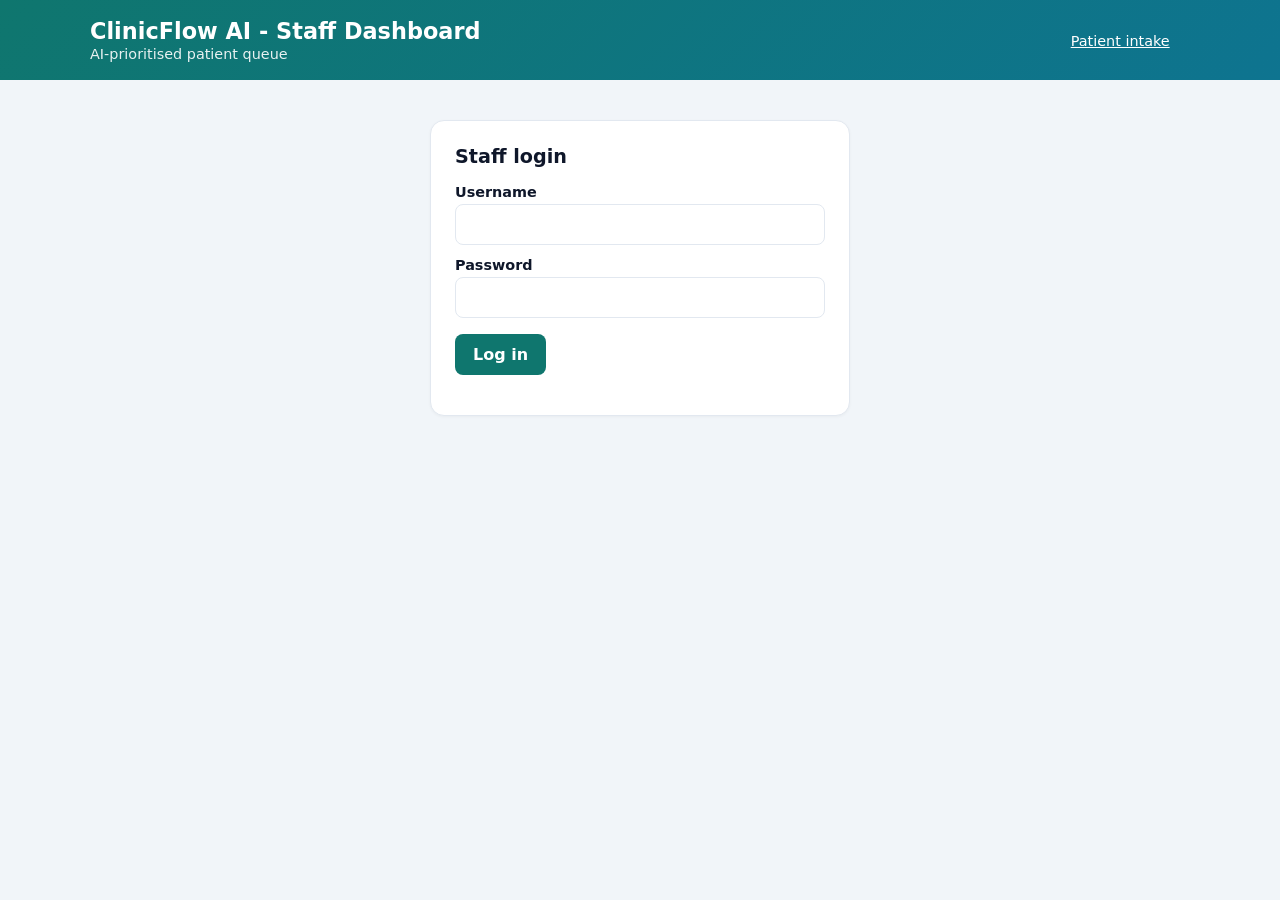
<file: static/admin.html>
<!DOCTYPE html>
<html lang="en">
<head>
  <meta charset="UTF-8" />
  <meta name="viewport" content="width=device-width, initial-scale=1.0" />
  <title>ClinicFlow AI - Staff Dashboard</title>
  <link rel="icon" href="data:image/svg+xml,<svg xmlns=%22http://www.w3.org/2000/svg%22 viewBox=%220 0 100 100%22><rect width=%22100%22 height=%22100%22 rx=%2220%22 fill=%22%230f766e%22/><path d=%22M40 20h20v20h20v20H60v20H40V60H20V40h20z%22 fill=%22white%22/></svg>" />
  <link rel="stylesheet" href="/static/styles.css" />
</head>
<body>
<header>
  <div class="bar">
    <div><h1>ClinicFlow AI - Staff Dashboard</h1><p>AI-prioritised patient queue</p></div>
    <div><a href="/">Patient intake</a> &nbsp; <span id="who" class="hidden"></span> &nbsp; <a href="#" id="logout" class="hidden">Log out</a></div>
  </div>
</header>
<main class="wide">
  <section class="card" id="login-section" style="max-width:420px;margin:40px auto">
    <h2>Staff login</h2>
    <form id="login-form">
      <label for="username">Username</label>
      <input id="username" required autocomplete="username" />
      <label for="password">Password</label>
      <input id="password" type="password" required autocomplete="current-password" />
      <div id="login-error" class="alert error hidden"></div>
      <p><button type="submit">Log in</button></p>
    </form>
  </section>

  <section id="dashboard" class="hidden">
    <div class="stats">
      <div class="stat"><div class="n" id="s-total">0</div><div class="l">Total intakes</div></div>
      <div class="stat"><div class="n" id="s-emergency" style="color:var(--red)">0</div><div class="l">Emergency</div></div>
      <div class="stat"><div class="n" id="s-urgent" style="color:var(--amber)">0</div><div class="l">Urgent</div></div>
      <div class="stat"><div class="n" id="s-routine" style="color:var(--green)">0</div><div class="l">Routine</div></div>
      <div class="stat"><div class="n" id="s-booked">0</div><div class="l">Appointments booked</div></div>
    </div>
    <div class="card">
      <div style="display:flex;justify-content:space-between;align-items:center;gap:10px;flex-wrap:wrap">
        <h2 style="margin:0">Patient queue (sorted by AI urgency)</h2>
        <div>
          <button id="add-patient">Add patient</button>
          <button class="secondary" id="refresh">Refresh</button>
        </div>
      </div>
      <div style="overflow-x:auto">
        <table>
          <thead><tr><th>#</th><th>Urgency</th><th>Patient</th><th>AI summary</th><th>Appointment</th><th>Status</th><th>Actions</th></tr></thead>
          <tbody id="queue"></tbody>
        </table>
      </div>
      <p id="empty" class="disclaimer hidden">No intakes yet. Submit one from the patient page.</p>
    </div>

    <div class="card">
      <h2>Staff accounts</h2>
      <div id="admin-list" style="margin-bottom:14px"></div>
      <h3 style="font-size:1rem;margin:18px 0 4px">Add an account</h3>
      <form id="add-admin-form">
        <div class="row">
          <div><label for="a-username">Username</label><input id="a-username" required minlength="3" maxlength="50" autocomplete="off" /></div>
          <div><label for="a-password">Password (min 8 chars)</label><input id="a-password" type="password" required minlength="8" maxlength="128" autocomplete="new-password" /></div>
        </div>
        <div id="admin-msg" class="alert hidden"></div>
        <p><button type="submit">Create account</button></p>
      </form>
      <h3 style="font-size:1rem;margin:18px 0 4px">Change my password</h3>
      <form id="pw-form">
        <div class="row">
          <div><label for="pw-current">Current password</label><input id="pw-current" type="password" required autocomplete="current-password" /></div>
          <div><label for="pw-new">New password (min 8 chars)</label><input id="pw-new" type="password" required minlength="8" maxlength="128" autocomplete="new-password" /></div>
        </div>
        <div id="pw-msg" class="alert hidden"></div>
        <p><button type="submit">Update password</button></p>
      </form>
    </div>
  </section>
</main>

<div class="modal-bg hidden" id="modal-bg">
  <div class="modal">
    <h2 id="m-title"></h2>
    <div class="kv" id="m-body"></div>
    <form id="m-form" class="hidden">
      <div class="row">
        <div><label for="e-name">Full name</label><input id="e-name" required minlength="2" maxlength="80" /></div>
        <div><label for="e-phone">Mobile number</label><input id="e-phone" required maxlength="20" /></div>
      </div>
      <div class="row">
        <div><label for="e-age">Age</label><input id="e-age" type="number" min="0" max="120" required /></div>
        <div>
          <label for="e-gender">Sex</label>
          <select id="e-gender">
            <option value="prefer_not_to_say">Prefer not to say</option>
            <option value="female">Female</option>
            <option value="male">Male</option>
            <option value="other">Other</option>
          </select>
        </div>
      </div>
      <label for="e-email">Email (optional)</label><input id="e-email" type="email" maxlength="120" />
      <label for="e-symptoms">Symptoms</label><textarea id="e-symptoms" required minlength="5" maxlength="2000"></textarea>
      <label for="e-duration">Duration</label><input id="e-duration" maxlength="100" />
      <label for="e-status" id="e-status-label">Status</label>
      <select id="e-status">
        <option>new</option><option>booked</option><option>reviewed</option><option>closed</option>
      </select>
      <div id="m-error" class="alert error hidden"></div>
      <p style="margin-top:18px">
        <button type="submit" id="m-save">Save</button>
        <button type="button" class="secondary" id="m-cancel">Cancel</button>
      </p>
    </form>
    <p style="margin-top:18px" id="m-actions">
      <button id="m-confirmbtn" class="hidden">Confirm &amp; email patient</button>
      <button class="secondary" id="m-editbtn">Edit</button>
      <button class="danger" id="m-deletebtn">Delete</button>
      <button class="secondary" id="m-close">Close</button>
    </p>
  </div>
</div>
<script src="/static/admin.js"></script>
</body>
</html>
</file>
<file: static/styles.css>
:root {
  --primary: #0f766e; --primary-dark: #115e59; --bg: #f1f5f9; --card: #ffffff; --text: #0f172a;
  --muted: #64748b; --border: #e2e8f0; --red: #dc2626; --amber: #d97706; --green: #16a34a;
}
* { box-sizing: border-box; }
body { margin: 0; font-family: "Inter", system-ui, -apple-system, Segoe UI, Roboto, sans-serif; background: var(--bg); color: var(--text); }
header { background: linear-gradient(135deg, var(--primary), #0e7490); color: #fff; padding: 18px 24px; }
header .bar { max-width: 1100px; margin: auto; display: flex; align-items: center; justify-content: space-between; gap: 12px; flex-wrap: wrap; }
header h1 { margin: 0; font-size: 1.4rem; } header p { margin: 2px 0 0; opacity: .9; font-size: .9rem; }
header a { color: #fff; font-size: .9rem; }
.badge-ai { background: rgba(255,255,255,.18); padding: 4px 10px; border-radius: 999px; font-size: .8rem; }
main { max-width: 760px; margin: 24px auto; padding: 0 16px; }
main.wide { max-width: 1100px; }
.card { background: var(--card); border: 1px solid var(--border); border-radius: 14px; padding: 24px; margin-bottom: 18px; box-shadow: 0 1px 3px rgba(0,0,0,.04); }
.card h2 { margin-top: 0; font-size: 1.2rem; }
.steps { display: flex; gap: 8px; margin-bottom: 18px; }
.steps span { flex: 1; text-align: center; padding: 8px; border-radius: 8px; background: #e2e8f0; color: var(--muted); font-size: .85rem; font-weight: 600; }
.steps span.active { background: var(--primary); color: #fff; }
label { display: block; font-weight: 600; font-size: .9rem; margin: 12px 0 4px; }
input, select, textarea { width: 100%; padding: 10px 12px; border: 1px solid var(--border); border-radius: 8px; font: inherit; }
textarea { min-height: 110px; resize: vertical; }
input:focus, select:focus, textarea:focus { outline: 2px solid #99f6e4; border-color: var(--primary); }
.row { display: grid; grid-template-columns: 1fr 1fr; gap: 12px; }
@media (max-width: 600px) { .row { grid-template-columns: 1fr; } }
button { background: var(--primary); color: #fff; border: 0; padding: 11px 18px; border-radius: 8px; font: inherit; font-weight: 600; cursor: pointer; }
button:hover { background: var(--primary-dark); } button:disabled { opacity: .6; cursor: wait; }
button.secondary { background: #e2e8f0; color: var(--text); }
button.danger { background: var(--red); }
button.danger:hover { background: #b91c1c; }
button.small { padding: 5px 10px; font-size: .8rem; font-weight: 500; }
td.actions { white-space: nowrap; }
td.actions button { margin-right: 6px; }
.admin-row { display: flex; align-items: center; justify-content: space-between; gap: 10px; padding: 8px 0; border-bottom: 1px solid var(--border); }
.admin-row:last-child { border-bottom: 0; }
.disclaimer { font-size: .8rem; color: var(--muted); margin-top: 14px; }
.hidden { display: none !important; }
.urgency { display: inline-block; padding: 6px 14px; border-radius: 999px; font-weight: 700; text-transform: uppercase; font-size: .8rem; letter-spacing: .5px; color: #fff; }
.urgency.emergency { background: var(--red); } .urgency.urgent { background: var(--amber); } .urgency.routine { background: var(--green); }
.alert { padding: 14px 16px; border-radius: 10px; margin: 14px 0; }
.alert.danger { background: #fef2f2; border: 1px solid #fecaca; color: #991b1b; font-weight: 600; }
.alert.info { background: #f0fdfa; border: 1px solid #99f6e4; }
.alert.error { background: #fef2f2; border: 1px solid #fecaca; color: #991b1b; }
.kv { display: grid; grid-template-columns: 170px 1fr; gap: 8px 12px; font-size: .92rem; }
.kv b { color: var(--muted); font-weight: 600; }
ul.tight { margin: 0; padding-left: 18px; }
.slots { display: grid; grid-template-columns: repeat(auto-fill, minmax(110px, 1fr)); gap: 8px; max-height: 320px; overflow-y: auto; }
.slots button { background: #fff; color: var(--text); border: 1px solid var(--border); font-weight: 500; font-size: .85rem; padding: 8px; }
.slots button.selected { background: var(--primary); color: #fff; border-color: var(--primary); }
.day-label { grid-column: 1 / -1; font-weight: 700; margin-top: 8px; color: var(--muted); font-size: .85rem; }
.spinner { display: inline-block; width: 16px; height: 16px; border: 2px solid #fff; border-right-color: transparent; border-radius: 50%; animation: spin .7s linear infinite; vertical-align: middle; margin-right: 6px; }
@keyframes spin { to { transform: rotate(360deg); } }
.stats { display: grid; grid-template-columns: repeat(5, 1fr); gap: 12px; margin-bottom: 18px; }
@media (max-width: 800px) { .stats { grid-template-columns: repeat(2, 1fr); } }
.stat { background: var(--card); border: 1px solid var(--border); border-radius: 12px; padding: 14px; }
.stat .n { font-size: 1.7rem; font-weight: 800; } .stat .l { color: var(--muted); font-size: .8rem; }
table { width: 100%; border-collapse: collapse; font-size: .9rem; }
th, td { text-align: left; padding: 10px 8px; border-bottom: 1px solid var(--border); vertical-align: top; }
th { color: var(--muted); font-size: .8rem; text-transform: uppercase; }
tr.clickable:hover { background: #f8fafc; cursor: pointer; }
.modal-bg { position: fixed; inset: 0; background: rgba(15,23,42,.5); display: flex; align-items: center; justify-content: center; padding: 16px; z-index: 10; }
.modal { background: #fff; border-radius: 14px; padding: 24px; max-width: 640px; width: 100%; max-height: 90vh; overflow-y: auto; }
footer { text-align: center; color: var(--muted); font-size: .8rem; padding: 20px; }
</file>
